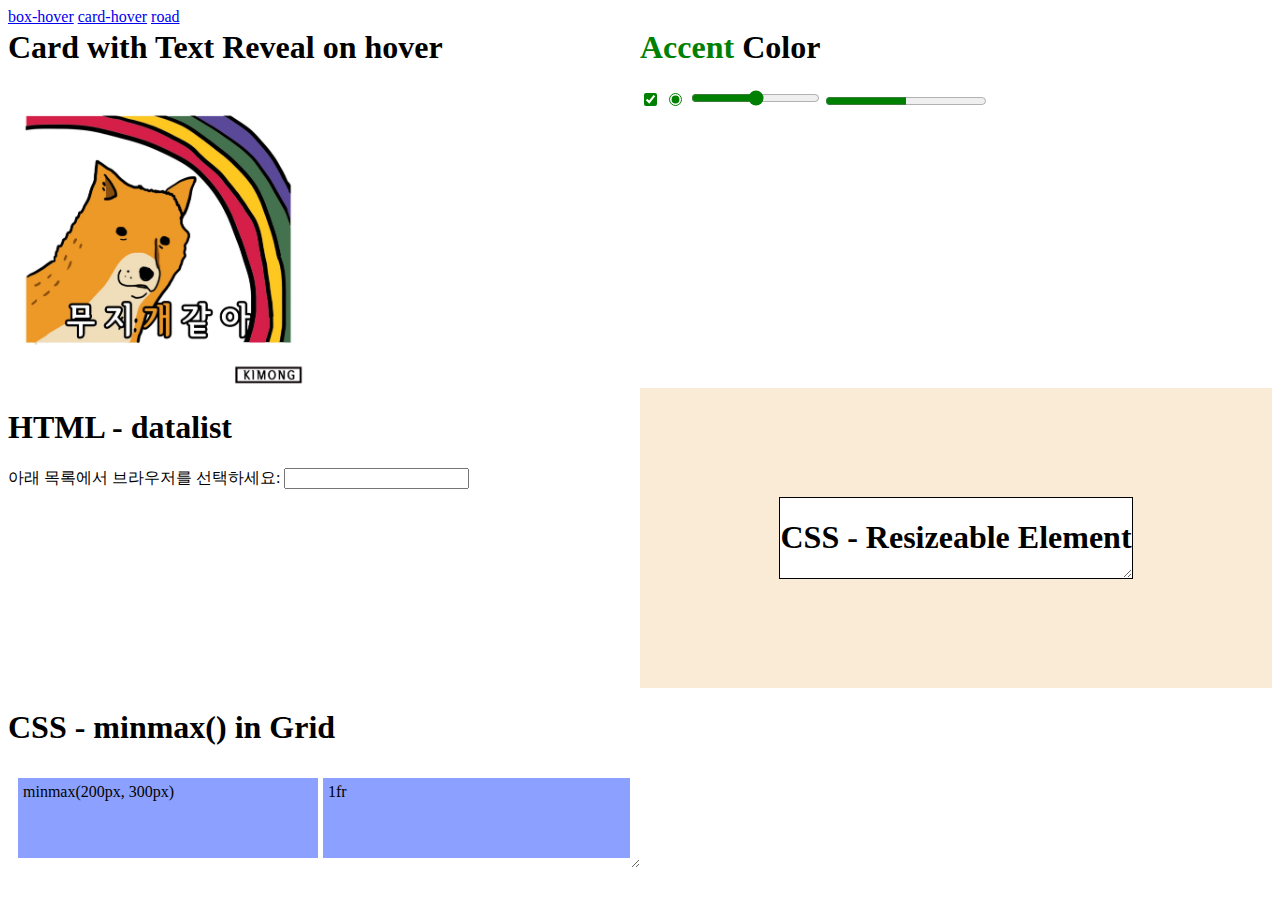
<file: index.html>
<!DOCTYPE html>
<html lang="en">
<head>
  <meta charset="UTF-8">
  <meta http-equiv="X-UA-Compatible" content="IE=edge"/>
  <meta name="viewport" content="width=device-width, initial-scale=1.0"/>
  <link rel="stylesheet" href="styles.css"/>
  <title>CSS Trick</title>
</head>
<body>
<nav>
  <a href="box-hover/box-hover.html">box-hover</a>
  <a href="card-hover/card-hover.html">card-hover</a>
  <a href="road/road.html">road</a>
</nav>
<section class="container reveal_on_hover">
  <h1 contenteditable="true">Card with Text Reveal on hover</h1>
  <div class="card">
    <img class="image" src="./image.JPG" alt=""/>
    <p class="text">무지개같아</p>
  </div>
</section>
<section class="container accent-color">
  <h1><span class="accent">Accent</span> Color</h1>
  <input type="checkbox" checked/>
  <input type="radio" checked/>
  <input type="range" checked/>
  <progress max="100" value="50">50%</progress>
</section>

<section class="container datalist">
  <!-- https://developer.mozilla.org/ko/docs/Web/HTML/Element/datalist -->
  <h1>HTML - datalist</h1>
  <label for="myBrowser">아래 목록에서 브라우저를 선택하세요:</label>
  <input list="browsers" id="myBrowser" name="myBrowser"/>
  <datalist id="browsers">
    <option value="Chrome"></option>
    <option value="Firefox"></option>
    <option value="Internet Explorer"></option>
    <option value="Opera"></option>
    <option value="Safari"></option>
    <option value="Microsoft Edge"></option>
  </datalist>
</section>
<section class="container resizeable">
  <div class="resizeable">
    <!-- https://developer.mozilla.org/en-US/docs/Web/CSS/resize -->
    <h1>CSS - Resizeable Element</h1>
  </div>
</section>
<section class="container minmax">
  <div class="resizeable">
    <!-- https://developer.mozilla.org/en-US/docs/Web/CSS/minmax -->
    <h1>CSS - minmax() in Grid</h1>
    <div class="grid">
      <div>minmax(200px, 300px)</div>
      <div>1fr</div>
    </div>
  </div>
</section>
</body>
</html>
</file>
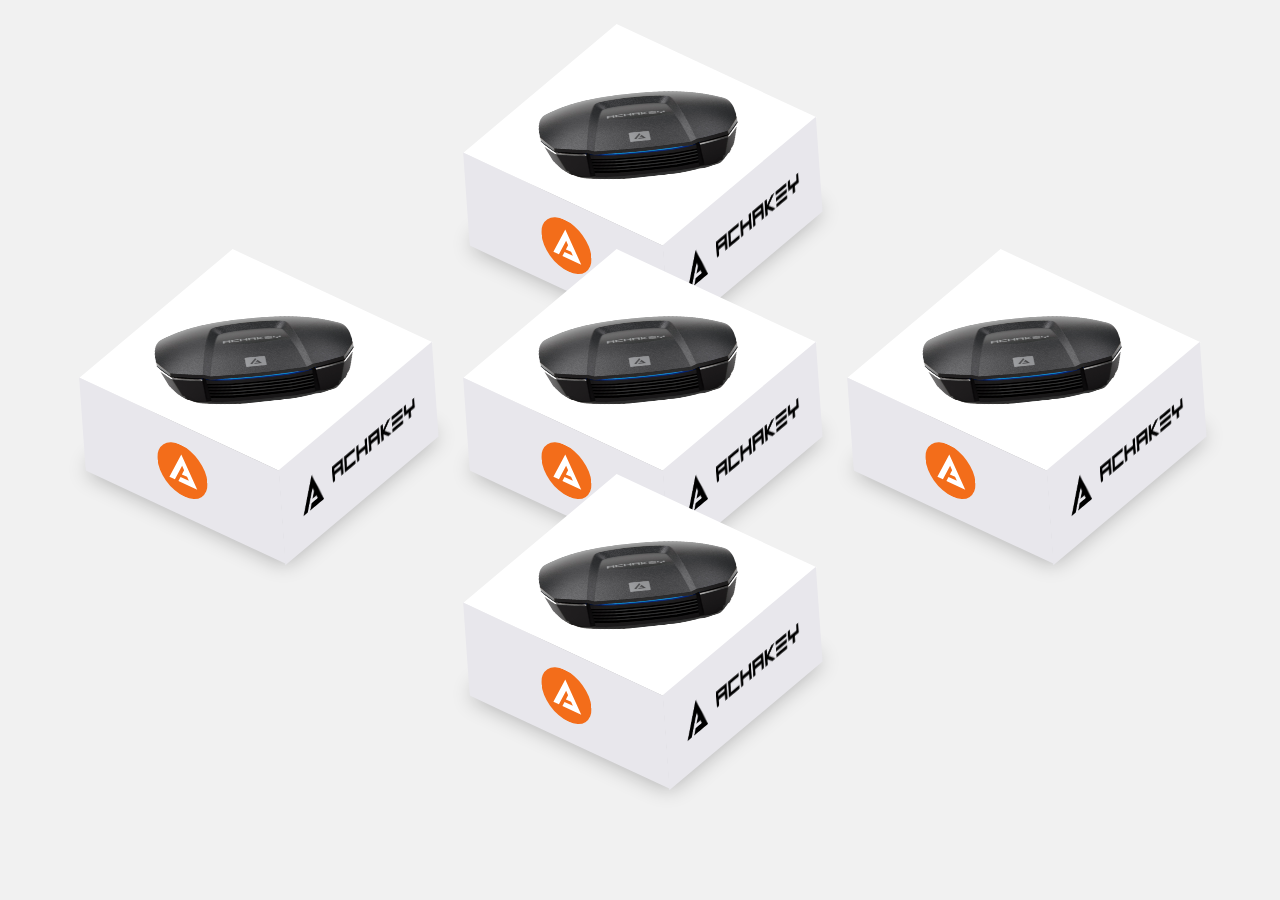
<file: box-hover/box-hover.html>
<!DOCTYPE html>
<html lang="en">
<head>
  <meta charset="UTF-8">
  <link rel="stylesheet" href="box-hover.css">
  <title>Box-Hover</title>
</head>
<body>
<div class="center">
  <div class="box">
    <div class="product"></div>
    <div class="logo"></div>
  </div>
</div>
<div class="center1">
  <div class="box">
    <div class="product"></div>
    <div class="logo"></div>
  </div>
</div>
<div class="center2">
  <div class="box">
    <div class="product"></div>
    <div class="logo"></div>
  </div>
</div>
<div class="center3">
  <div class="box">
    <div class="product"></div>
    <div class="logo"></div>
  </div>
</div>
<div class="center4">
  <div class="box">
    <div class="product"></div>
    <div class="logo"></div>
  </div>
</div>
</body>
</html>
</file>
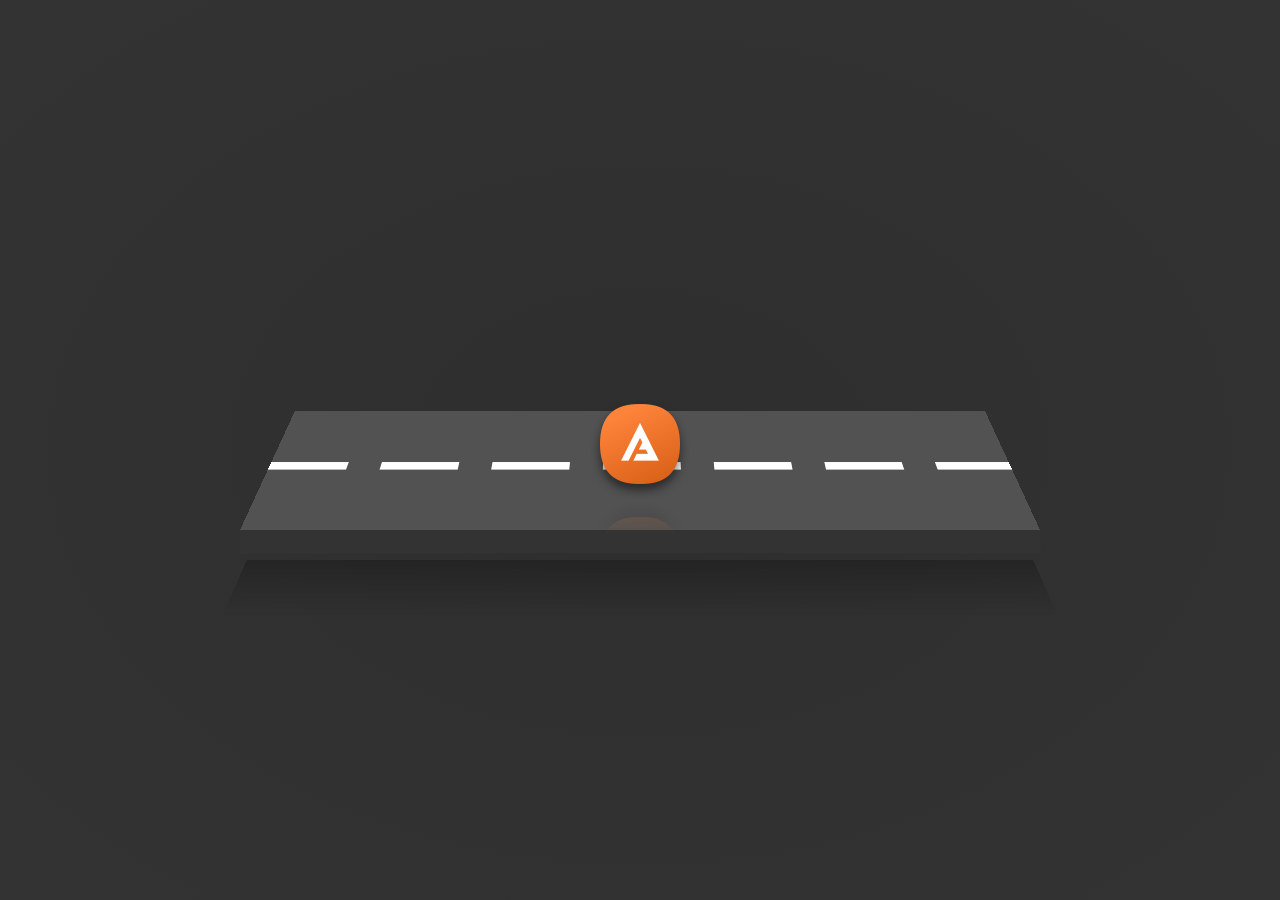
<file: road/road.html>
<!DOCTYPE html>
<html lang="en">
<head>
  <meta charset="UTF-8">
  <title>Road</title>
  <link href="road.css" rel="stylesheet" type="text/css">
</head>
<body>
<div class="container">
  <div class="infinite">
    <div class="shadow"></div>
  </div>
  <div class="box">
    <div class="square"></div>
  </div>
    <div class="flag"></div>

</div>
</body>
</html>
</file>
<file: styles.css>
:root {
}

body {
  display: grid;
  grid-template-columns: repeat(2, 1fr);
}

.container.accent-color {
  accent-color: green;
}

.container .accent {
  color: green;
}

.container.datalist {
  accent-color: green;
}

.container.resizeable {
  background-color: antiquewhite;
  height: 300px;
  display: flex;
  justify-content: center;
  align-items: center;
}
.container.resizeable .resizeable {
  background-color: white;
  resize: both;
  overflow: auto;
  border: 1px solid black;
}

.container .grid {
  display: grid;
  grid-template-columns: minmax(200px, 300px) 1fr;
  grid-gap: 5px;
  box-sizing: border-box;
  height: 100px;
  width: 100%;
  border-color: 1px solid red;
  padding: 10px;
  resize: both;
  overflow: auto;
}

.grid > div {
  background-color: #8ca0ff;
  padding: 5px;
}

.card {
  height: 300px;
  width: 300px;
  border-radius: 4px;
  display: grid;
  place-items: center;
  grid-template-areas: "main";
  overflow: hidden;
  cursor: pointer;
}

.card > * {
  grid-area: main;
}
.card > .image {
  width: 100%;
  aspect-ratio: 1 / 1;
  object-fit: cover;
  transition: transform 400ms, filter 400ms;
}
.card > .text {
  opacity: 0;
  color: white;
  font-size: 1.8em;
  transition: opacity 400ms, transform 400ms;
}
.card:is(:hover, :focus) > .image {
  transform: scale(1.1);
  filter: brightness(0.4);
}
.card:is(:hover, :focus) > .text {
  transform: scale(1.2);
  opacity: 1;
}

nav {
  position: absolute;
}
</file>
<file: box-hover/box-hover.css>
body {
    margin: 0;
    padding: 0;
    background: #f1f1f1;
}

/* 가운데 */
.center {
    position: absolute;
    top: 40%;
    left: 50%;
    transform: translate(-50%, -50%);
    z-index: 2;
}

/* 오른쪽 */
.center1 {
    position: absolute;
    top: 40%;
    left: 80%;
    transform: translate(-50%, -50%);
}

/* 왼쪽 */
.center2 {
    position: absolute;
    top: 40%;
    left: 20%;
    transform: translate(-50%, -50%);
}

/* 위 */
.center3 {
    position: absolute;
    top: 15%;
    left: 50%;
    transform: translate(-50%, -50%);
}

/* 아래 */
.center4 {
    position: absolute;
    top: 65%;
    left: 50%;
    transform: translate(-50%, -50%);
    z-index: 3;
}

.box {
    position: relative;
    width: 200px;
    height: 200px;
    transform: perspective(500px) rotate(-40deg) skew(25deg);
    box-shadow: -90px 75px 20px rgba(0, 0, 0, .3);
    background: #fff;
    transition: 0.5s;

}

.product {
    width: 200px;
    height: 200px;
    transform: rotate(45deg);
    background: url('./img/2.png');
    background-repeat: no-repeat;
    background-size: 500px;
    background-position: 50% 50%;
    transition: 0.5s;
}

.box:hover {
    transform: perspective(500px) rotate(-40deg) skew(25deg) translate(50px, -50px);
    box-shadow: -150px 115px 100px rgba(0, 0, 0, .3);
}

.box:before {
    content: '';
    width: 90px;
    height: 100%;
    position: absolute;
    top: 0;
    left: 0;
    transform: skewY(-40deg) translate(-90px, -38px);
    background: #e8e7ec;
}

.logo {
    width: 90px;
    height: 100%;
    position: absolute;
    top: 0;
    left: 0;
    transform: skewY(-40deg) translate(-90px, -38px) rotate(90deg);
    background: url("./img/ico_nav_01.svg");
    background-size: 50px;
    background-repeat: no-repeat;
    background-position: 50% 50%;
}

.box:after {
    content: '';
    width: 100%;
    height: 77px;
    position: absolute;
    bottom: 0;
    left: 0;
    transform: skewX(-50deg) translate(45px, 76px);
    background: #e8e7ec url("./img/logo_achakey_b.png");
    background-size: 150px;
    background-repeat: no-repeat;
    background-position: 50% 50%;
}
</file>
<file: road/road.css>
* {
  margin: 0;
  padding: 0;
  box-sizing: border-box;
}

.container {
  display: flex;
  justify-content: center;
  align-items: center;
  min-height: 100vh;
  background: radial-gradient(#2e2e2e, #333);
}

.infinite {
  position: relative;
  width: 800px;
  height: 160px;
  background: #525252;
  transform-origin: bottom;
  /*transform-style: preserve-3d;*/
  transform: perspective(500px) rotateX(30deg);
}

.infinite::before {
  content: '';
  position: absolute;
  top: 50%;
  left: 0;
  transform: translateY(-50%);
  width: 100%;
  height: 10px;
  background: linear-gradient(90deg, #fff 0%, #fff 70%, #525252 70%, #525252 100%);
  background-size: 120px;
  animation: animateRoad 1s linear infinite;
}

@keyframes animateRoad {
  0% {
    background-position: 0;
  }
  100% {
    background-position: -120px;
    /* before의 backgroud-size와 동일*/
  }
}

.infinite::after {
  content: '';
  position: absolute;
  width: 100%;
  height: 30px;
  background: #333;
  bottom: -30px;
  transform-origin: top;
  transform: perspective(500px) rotateX(-25deg);
}

.shadow {
  position: absolute;
  bottom: -93px;
  left: 50%;
  width: 95%;
  transform: translateX(-50%);
  height: 60px;
  background: linear-gradient(rgba(0, 0, 0, 0.25), transparent);
}

.box {
  position: absolute;
  width: 100%;
  display: flex;
  justify-content: center;
  align-items: center;
  -webkit-box-reflect: below 1px linear-gradient(transparent, transparent, transparent, #0004);
  animation: animateBox 1s linear infinite;
}

@keyframes animateBox {
  0% {
    transform: translateY(0);
  }
  50% {
    transform: translateY(-100px);
  }
  100% {
    transform: translateY(0);
  }
}

.square {
  content: url('./img/thumb.png');
  position: relative;
  width: 100px;
  height: 100px;
  transform-origin: center;
  animation: animateSquare 2s linear infinite;
}

@keyframes animateSquare {
  0% {
    transform: rotate(0deg);
  }
  25% {
    transform: rotate(90deg);
  }
  50% {
    transform: rotate(180deg);
  }
  100% {
    transform: rotate(360deg);
  }
}

/*.flag {*/
/*  content: url('./img/pin-car.png');*/
/*  position: absolute;*/
/*  right: 15%;*/
/*}*/
</file>
